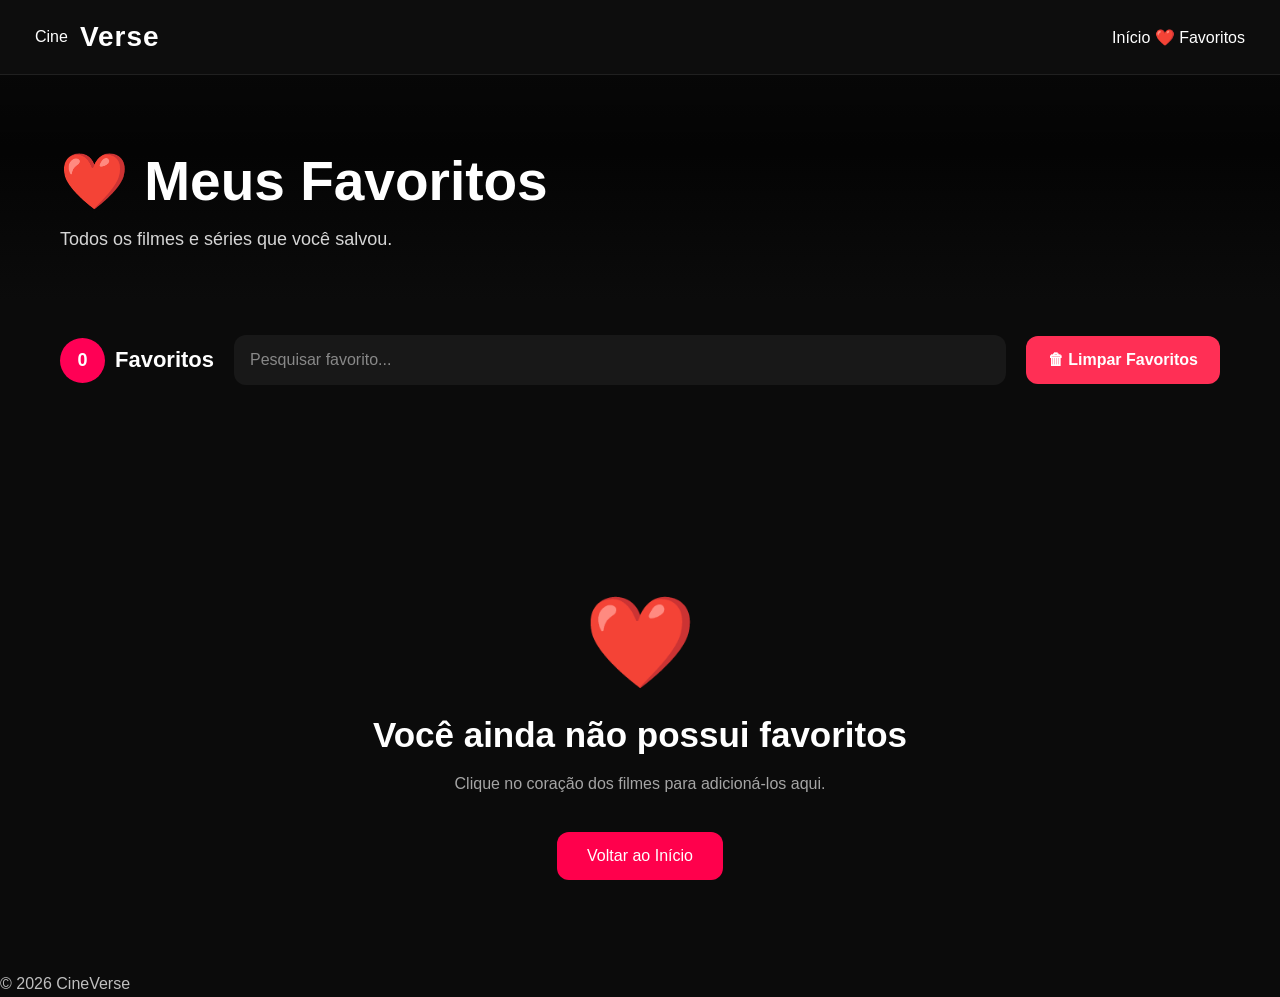
<file: favoritos.html>
<!DOCTYPE html>
<html lang="pt-BR">

<head>

    <meta charset="UTF-8">

    <meta name="viewport" content="width=device-width, initial-scale=1.0">

    <title>Meus Favoritos | CineVerse</title>

    <!-- CSS -->

    <link rel="stylesheet" href="../css/style.css">
    <link rel="stylesheet" href="../css/navbar.css">
    <link rel="stylesheet" href="../css/favoritos.css">
    <link rel="stylesheet" href="../css/footer.css">

</head>

<body>

<!--=========================================
                NAVBAR
==========================================-->

<header class="navbar">

    <a href="../index.html" class="logo">

        Cine<span>Verse</span>

    </a>

    <nav>

        <a href="../index.html">Início</a>

        <a href="favoritos.html" class="ativo">

            ❤️ Favoritos

        </a>

    </nav>

</header>

<!--=========================================
                HERO
==========================================-->

<section class="favoritosHero">

    <div class="heroOverlay"></div>

    <div class="heroConteudo">

        <h1>

            ❤️ Meus Favoritos

        </h1>

        <p>

            Todos os filmes e séries que você salvou.

        </p>

    </div>

</section>

<!--=========================================
            BARRA SUPERIOR
==========================================-->

<section class="topoFavoritos">

    <div class="contadorArea">

        <span class="contadorNumero" id="contadorFavoritos">

            0

        </span>

        <span>

            Favoritos

        </span>

    </div>

    <div class="pesquisaFavoritos">

        <input
            type="text"
            id="pesquisaFavoritos"
            placeholder="Pesquisar favorito...">

    </div>

    <button
        id="limparFavoritos"
        class="btnLimpar">

        🗑 Limpar Favoritos

    </button>

</section>

<!--=========================================
            FAVORITOS
==========================================-->

<main class="favoritosContainer">

    <div
        class="gradeFavoritos"
        id="listaFavoritos">

    </div>

</main>

<!--=========================================
        NENHUM FAVORITO
==========================================-->

<section
    class="vazio"
    id="semFavoritos">

    <div class="icone">

        ❤️

    </div>

    <h2>

        Você ainda não possui favoritos

    </h2>

    <p>

        Clique no coração dos filmes para adicioná-los aqui.

    </p>

    <a
        href="../index.html"
        class="btnInicio">

        Voltar ao Início

    </a>

</section>

<!--=========================================
                FOOTER
==========================================-->

<footer>

    <p>

        © 2026 CineVerse

    </p>

</footer>

<!--=========================================
                SCRIPTS
==========================================-->

<script src="../js/catalogo.js"></script>

<script src="../js/favoritos.js"></script>

<script src="../js/favoritos-page.js"></script>

</body>

</html>
</file>
<file: css/style.css>
/*=========================================
            GOOGLE FONT
=========================================*/

@import url('https://fonts.googleapis.com/css2?family=Poppins:wght@300;400;500;600;700;800&display=swap');

/*=========================================
            RESET
=========================================*/

*{

    margin:0;
    padding:0;
    box-sizing:border-box;

}

html{

    scroll-behavior:smooth;

}

body{

    font-family:"Poppins",sans-serif;

    background:#0f0f0f;

    color:white;

    overflow-x:hidden;

}

/*=========================================
            VARIÁVEIS
=========================================*/

:root{

    --cor-fundo:#0f0f0f;

    --cor-navbar:#111111;

    --cor-card:#1b1b1b;

    --cor-card-hover:#242424;

    --cor-borda:#2f2f2f;

    --cor-texto:#ffffff;

    --cor-texto2:#bfbfbf;

    --cor-principal:#5f8dff;

    --cor-principal-hover:#7aa2ff;

    --radius:18px;

}

/*=========================================
            LINKS
=========================================*/

a{

    text-decoration:none;

    color:inherit;

}

/*=========================================
            BOTÕES
=========================================*/

button{

    font-family:inherit;

    cursor:pointer;

}

/*=========================================
            IMAGENS
=========================================*/

img{

    display:block;

    max-width:100%;

}

/*=========================================
            MAIN
=========================================*/

main{

    width:100%;

    padding-top:100px;

    padding-bottom:80px;

}

/*=========================================
            TÍTULOS
=========================================*/

h1{

    font-size:48px;

    font-weight:700;

}

h2{

    font-size:32px;

    font-weight:700;

}

h3{

    font-size:22px;

}

/*=========================================
            PARÁGRAFOS
=========================================*/

p{

    color:var(--cor-texto2);

    line-height:1.7;

}

/*=========================================
            SCROLLBAR
=========================================*/

::-webkit-scrollbar{

    width:12px;

    height:12px;

}

::-webkit-scrollbar-track{

    background:#0f0f0f;

}

::-webkit-scrollbar-thumb{

    background:#363636;

    border-radius:20px;

}

::-webkit-scrollbar-thumb:hover{

    background:#505050;

}

/*=========================================
            SELEÇÃO
=========================================*/

::selection{

    background:var(--cor-principal);

    color:white;

}

/*=========================================
            LOADING
=========================================*/

#loading{

    position:fixed;

    inset:0;

    background:#0f0f0f;

    display:flex;

    justify-content:center;

    align-items:center;

    z-index:999999;

}

.loader{

    width:70px;

    height:70px;

    border:5px solid #2a2a2a;

    border-top:5px solid var(--cor-principal);

    border-radius:50%;

    animation:girar 1s linear infinite;

}

@keyframes girar{

    to{

        transform:rotate(360deg);

    }

}

/*=========================================
            UTILIDADES
=========================================*/

.container{

    width:min(1400px,95%);

    margin:auto;

}

.oculto{

    display:none !important;

}

/*=========================================
            RESPONSIVO
=========================================*/

@media(max-width:900px){

h1{

    font-size:36px;

}

h2{

    font-size:28px;

}

}

@media(max-width:600px){

main{

    padding-top:80px;

}

h1{

    font-size:28px;

}

h2{

    font-size:22px;

}

}
</file>
<file: css/navbar.css>
/*=========================================
            NAVBAR
=========================================*/

.navbar{

    position:fixed;

    top:0;
    left:0;

    width:100%;
    height:75px;

    display:flex;

    align-items:center;

    justify-content:space-between;

    padding:0 35px;

    background:rgba(15,15,15,.92);

    backdrop-filter:blur(18px);

    border-bottom:1px solid rgba(255,255,255,.08);

    z-index:9999;

}

/*=========================================
                LOGO
=========================================*/

.logo{

    display:flex;

    align-items:center;

    gap:12px;

    text-decoration:none;

}

.logo img{

    width:45px;

}

.logo span{

    color:#fff;

    font-size:28px;

    font-weight:700;

    letter-spacing:1px;

}

/*=========================================
            MENU DESKTOP
=========================================*/

.menu-desktop{

    display:flex;

    align-items:center;

    gap:25px;

}

.menu-desktop a,
.menu-desktop button{

    background:none;

    border:none;

    color:#d5d5d5;

    font-size:15px;

    cursor:pointer;

    transition:.3s;

    padding:10px 15px;

    border-radius:12px;

}

.menu-desktop a:hover,
.menu-desktop button:hover{

    color:#fff;

    background:#232323;

}

/*=========================================
            PESQUISA
=========================================*/

.search-box{

    width:500px;

    height:48px;

    display:flex;

    align-items:center;

    background:#1b1b1b;

    border:1px solid #2d2d2d;

    border-radius:50px;

    overflow:hidden;

    transition:.35s;

}

.search-box:hover{

    border-color:#4a4a4a;

}

.search-box:focus-within{

    border-color:#5f8dff;

    box-shadow:0 0 18px rgba(95,141,255,.25);

}

.search-box input{

    flex:1;

    height:100%;

    border:none;

    background:none;

    color:#fff;

    padding:0 18px;

    outline:none;

    font-size:15px;

}

.search-box input::placeholder{

    color:#8c8c8c;

}

.search-box button{

    width:55px;

    height:100%;

    border:none;

    background:#252525;

    color:white;

    font-size:18px;

    cursor:pointer;

    transition:.3s;

}

.search-box button:hover{

    background:#343434;

}

/*=========================================
            ÍCONES
=========================================*/

.navbar-icons{

    display:flex;

    align-items:center;

    gap:12px;

}

.navbar-icons button{

    width:44px;

    height:44px;

    border:none;

    border-radius:50%;

    background:#202020;

    color:white;

    font-size:18px;

    cursor:pointer;

    transition:.3s;

}

.navbar-icons button:hover{

    transform:translateY(-2px);

    background:#313131;

}

/*=========================================
        MENU MOBILE
=========================================*/

#menuMobile{

    display:none;

}

/*=========================================
            RESPONSIVO
=========================================*/

@media(max-width:1200px){

.search-box{

    width:380px;

}

}

@media(max-width:980px){

.menu-desktop{

    display:none;

}

#menuMobile{

    display:flex;

    justify-content:center;

    align-items:center;

}

.search-box{

    width:260px;

}

.logo span{

    display:none;

}

}

@media(max-width:700px){

.navbar{

    padding:0 15px;

}

.search-box{

    width:180px;

}

.search-box input{

    font-size:14px;

}

}

@media(max-width:500px){

.search-box{

    display:none;

}

}
</file>
<file: css/favoritos.css>
/*==================================================
                FAVORITOS
==================================================*/

body{

    background:#0b0b0b;

    color:#fff;

    font-family:Arial,Helvetica,sans-serif;

}

/*==================================================
                    HERO
==================================================*/

.favoritosHero{
    position:relative;
    height:300px;
    overflow:hidden;
}

.heroOverlay{

    position:absolute;

    inset:0;

    background:

    linear-gradient(

        rgba(0,0,0,.15),

        rgba(0,0,0,.65),

        #0b0b0b

    );

}

.heroConteudo{

    position:absolute;

    bottom:45px;

    left:60px;

    z-index:10;
}

.heroConteudo h1{

    font-size:55px;

    margin-bottom:10px;

    font-weight:800;
}

.heroConteudo p{

    color:#d6d6d6;

    font-size:18px;

}

/*==================================================
                TOPO
==================================================*/

.topoFavoritos{

    max-width:1500px;

    margin:auto;

    display:flex;

    justify-content:space-between;

    align-items:center;

    gap:20px;

    padding:35px 60px;

    flex-wrap:wrap;

}

.contadorArea{

    display:flex;

    align-items:center;

    gap:10px;

    font-size:22px;

    font-weight:bold;

}

.contadorNumero{

    background:#ff0055;

    width:45px;

    height:45px;

    display:flex;

    align-items:center;

    justify-content:center;

    border-radius:50%;

    font-size:18px;

}

.pesquisaFavoritos{

    flex:1;

    min-width:260px;

}

.pesquisaFavoritos input{

    width:100%;

    padding:16px;

    border:none;

    outline:none;

    border-radius:12px;

    background:#181818;

    color:white;

    font-size:16px;

}

.pesquisaFavoritos input::placeholder{

    color:#888;

}

.btnLimpar{

    border:none;

    cursor:pointer;

    background:#ff2f55;

    color:white;

    padding:15px 22px;

    border-radius:12px;

    transition:.25s;

    font-size:16px;

    font-weight:bold;

}

.btnLimpar:hover{

    transform:translateY(-3px);

    background:#ff0044;

}

/*==================================================
                GRID
==================================================*/

.favoritosContainer{

    max-width:1600px;

    margin:auto;

    padding:0 60px 80px;

}

.gradeFavoritos{

    display:grid;

    grid-template-columns:

    repeat(auto-fill,minmax(190px,1fr));

    gap:28px;

}

/*==================================================
                CARD
==================================================*/

.cardFavorito{

    position:relative;

    overflow:hidden;

    border-radius:18px;

    background:#111;

    transition:.30s;

}

.cardFavorito:hover{

    transform:

    translateY(-8px)

    scale(1.03);

}

.cardFavorito img{

    width:100%;

    display:block;

    aspect-ratio:2/3;

    object-fit:cover;

}

.infoFavorito{

    padding:14px;

}

.infoFavorito h3{

    font-size:18px;

    margin-bottom:8px;

    overflow:hidden;

    white-space:nowrap;

    text-overflow:ellipsis;

}

.infoFavorito p{

    color:#a9a9a9;

    font-size:14px;

}

/*==================================================
            BOTÕES
==================================================*/

.acoesFavorito{

    display:flex;

    gap:10px;

    margin-top:15px;

}

.btnAssistir{

    flex:1;

    border:none;

    cursor:pointer;

    background:white;

    color:#111;

    padding:12px;

    border-radius:10px;

    font-weight:bold;

    transition:.25s;

}

.btnAssistir:hover{

    background:#ececec;

}

.btnRemover{

    width:48px;

    border:none;

    cursor:pointer;

    border-radius:10px;

    background:#ff2c54;

    color:white;

    transition:.25s;

}

.btnRemover:hover{

    background:#ff003c;

}

/*==================================================
            VAZIO
==================================================*/

.vazio{

    display:none;

    text-align:center;

    padding:90px 20px;

}

.vazio .icone{

    font-size:90px;

    margin-bottom:20px;

}

.vazio h2{

    font-size:35px;

    margin-bottom:15px;

}

.vazio p{

    color:#a5a5a5;

    margin-bottom:35px;

}

.btnInicio{

    display:inline-block;

    text-decoration:none;

    background:#ff004c;

    color:white;

    padding:15px 30px;

    border-radius:12px;

    transition:.25s;

}

.btnInicio:hover{

    transform:translateY(-3px);

}

/*==================================================
            ANIMAÇÕES
==================================================*/

.cardFavorito{

    animation:aparecer .45s ease;

}

@keyframes aparecer{

    from{

        opacity:0;

        transform:

        translateY(30px);

    }

    to{

        opacity:1;

        transform:

        translateY(0);

    }

}

/*==================================================
            RESPONSIVO
==================================================*/

@media(max-width:900px){

    .heroConteudo{

        left:30px;

    }

    .heroConteudo h1{

        font-size:38px;

    }

    .topoFavoritos{

        padding:25px;

    }

    .favoritosContainer{

        padding:25px;

    }

}

@media(max-width:600px){

    .heroConteudo{

        text-align:center;

        left:50%;

        transform:translateX(-50%);

        width:100%;

        padding:0 20px;

    }

    .heroConteudo h1{

        font-size:30px;

    }

    .gradeFavoritos{

        grid-template-columns:

        repeat(2,1fr);

        gap:18px;

    }

}
</file>
<file: css/footer.css>
/*=========================================
                FOOTER
=========================================*/

.footer{

    margin-top:80px;

    background:#111111;

    border-top:1px solid #2a2a2a;

    position:relative;

}

/*=========================================
            LINHA SUPERIOR
=========================================*/

.footer::before{

    content:"";

    position:absolute;

    top:0;
    left:0;

    width:100%;
    height:2px;

    background:linear-gradient(
        90deg,
        transparent,
        #ff4fa3,
        #7d5cff,
        transparent
    );

}

/*=========================================
            CONTAINER
=========================================*/

.footer-container{

    max-width:1400px;

    margin:auto;

    padding:60px 40px;

    display:grid;

    grid-template-columns:
    2fr
    1fr
    1fr
    1fr;

    gap:40px;

}

/*=========================================
                LOGO
=========================================*/

.footer-logo{

    display:flex;

    align-items:center;

    gap:15px;

    margin-bottom:20px;

}

.footer-logo img{

    width:55px;

}

.footer-logo h2{

    color:white;

    font-size:28px;

}

.footer-text{

    color:#a5a5a5;

    line-height:1.8;

    font-size:15px;

}

/*=========================================
            TÍTULOS
=========================================*/

.footer h3{

    color:white;

    margin-bottom:20px;

    font-size:18px;

}

/*=========================================
            LINKS
=========================================*/

.footer-links{

    display:flex;

    flex-direction:column;

    gap:12px;

}

.footer-links a{

    color:#a9a9a9;

    text-decoration:none;

    transition:.3s;

}

.footer-links a:hover{

    color:#ffffff;

    padding-left:8px;

}

/*=========================================
            REDES
=========================================*/

.footer-social{

    display:flex;

    gap:15px;

    margin-top:15px;

}

.footer-social a{

    width:45px;

    height:45px;

    display:flex;

    justify-content:center;

    align-items:center;

    background:#1e1e1e;

    border-radius:50%;

    text-decoration:none;

    color:white;

    font-size:20px;

    transition:.3s;

}

.footer-social a:hover{

    background:#ff4fa3;

    transform:translateY(-5px);

}

/*=========================================
            COPYRIGHT
=========================================*/

.footer-bottom{

    border-top:1px solid #252525;

    text-align:center;

    padding:20px;

    color:#888;

    font-size:14px;

}

/*=========================================
            RESPONSIVO
=========================================*/

@media(max-width:1000px){

.footer-container{

    grid-template-columns:1fr 1fr;

}

}

@media(max-width:650px){

.footer-container{

    grid-template-columns:1fr;

    text-align:center;

}

.footer-logo{

    justify-content:center;

}

.footer-social{

    justify-content:center;

}

.footer-links{

    align-items:center;

}

}
</file>
